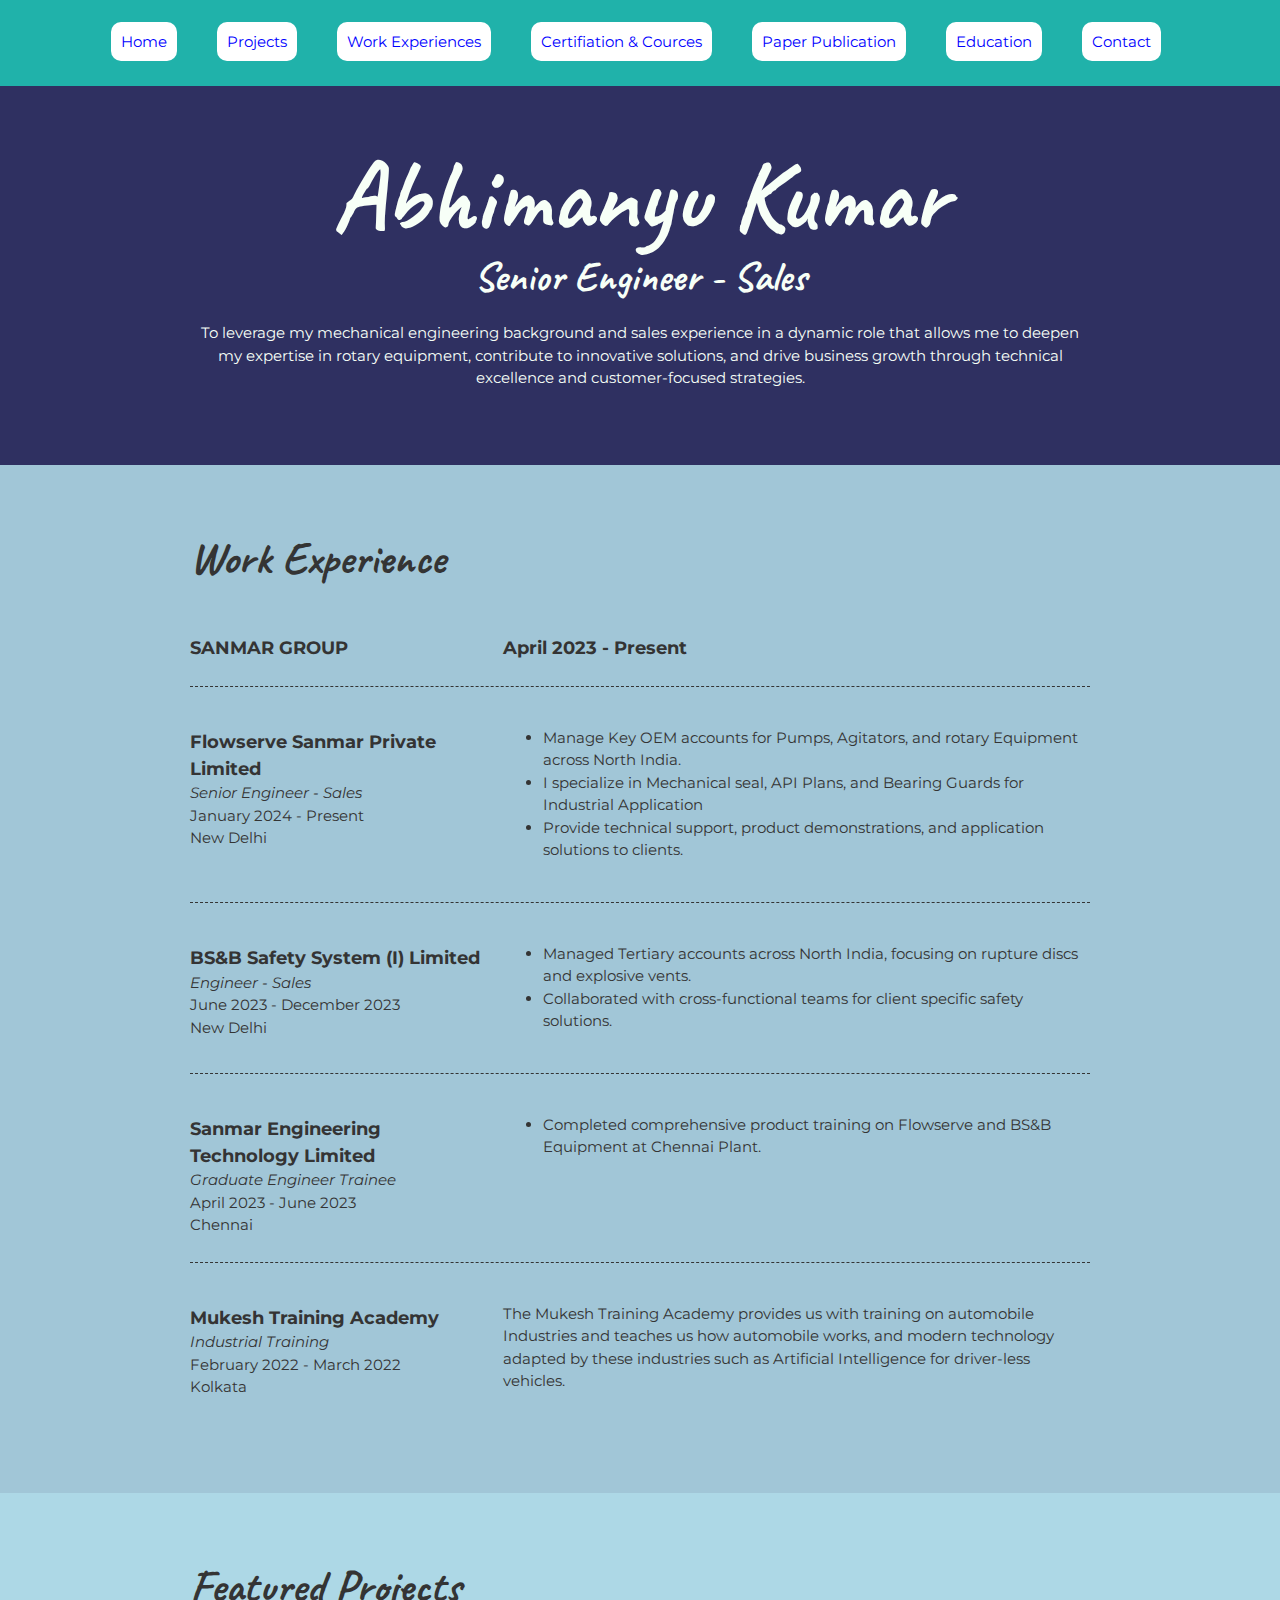
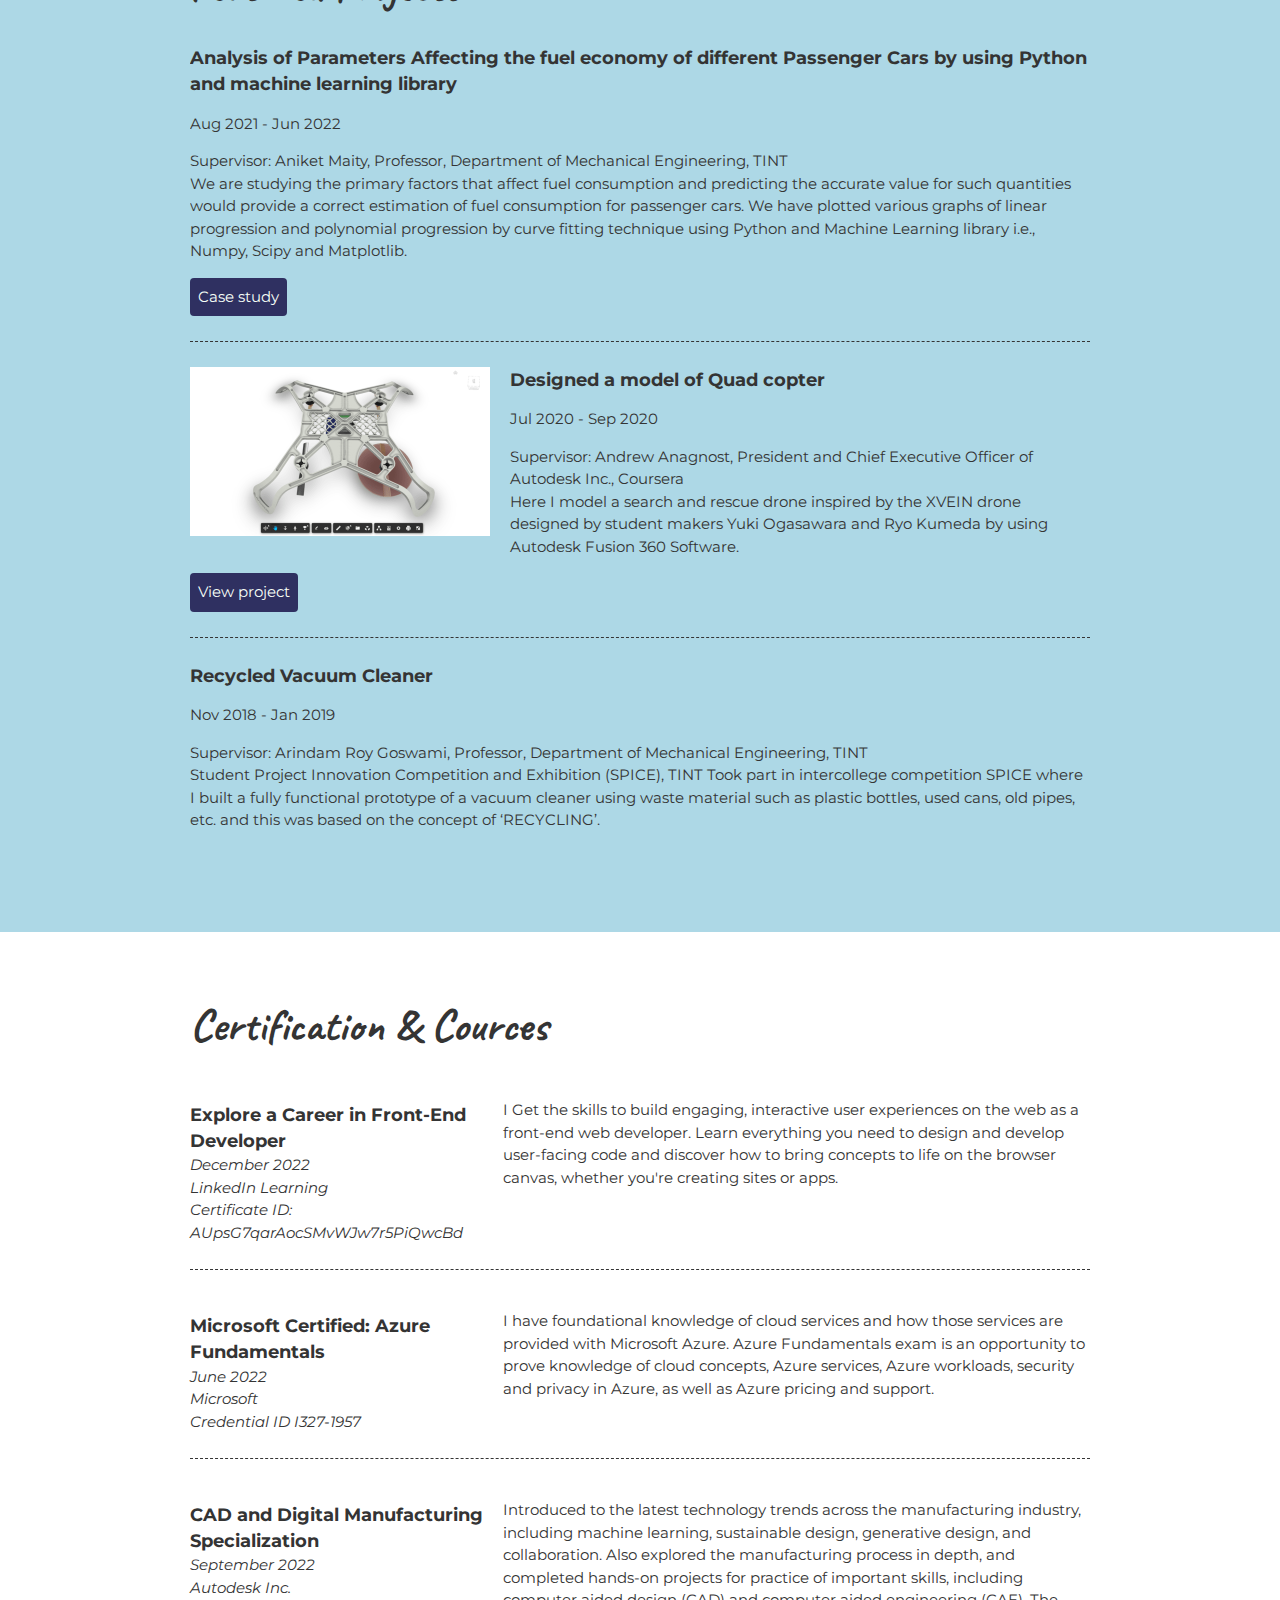
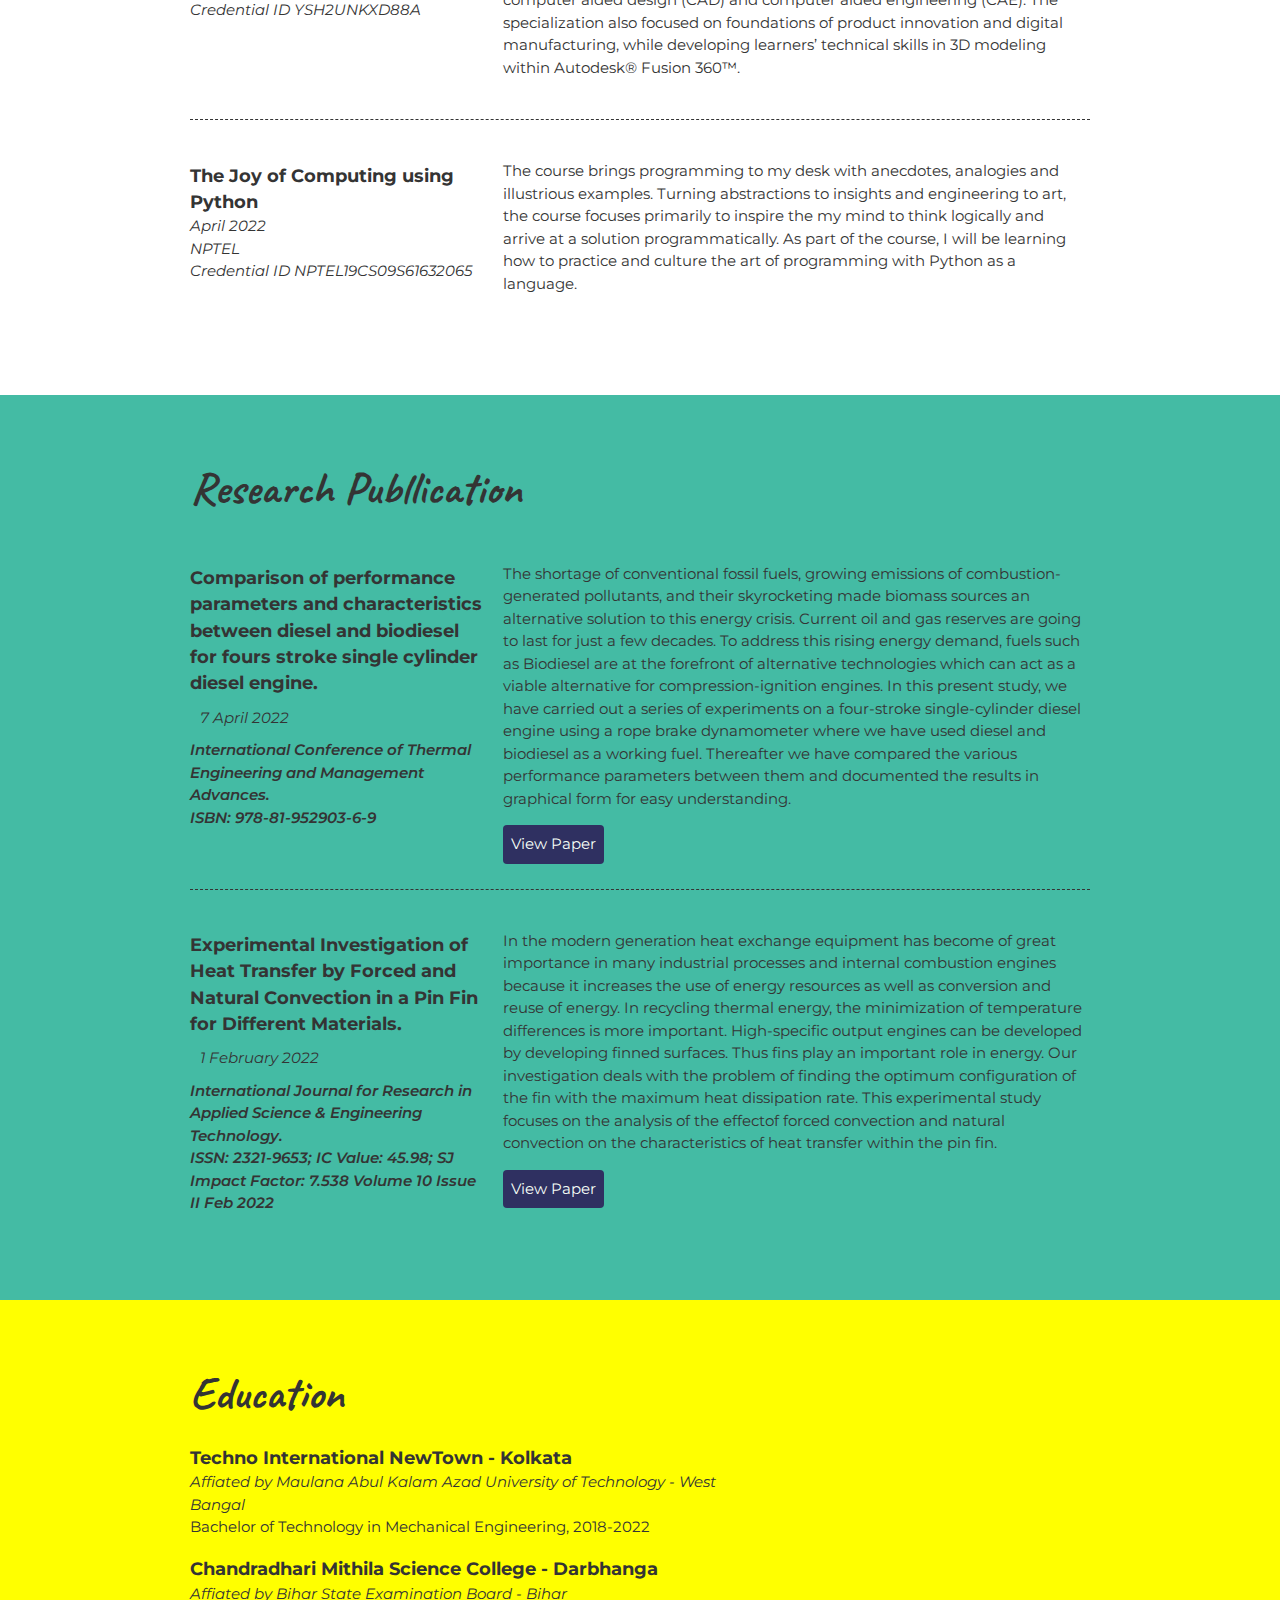
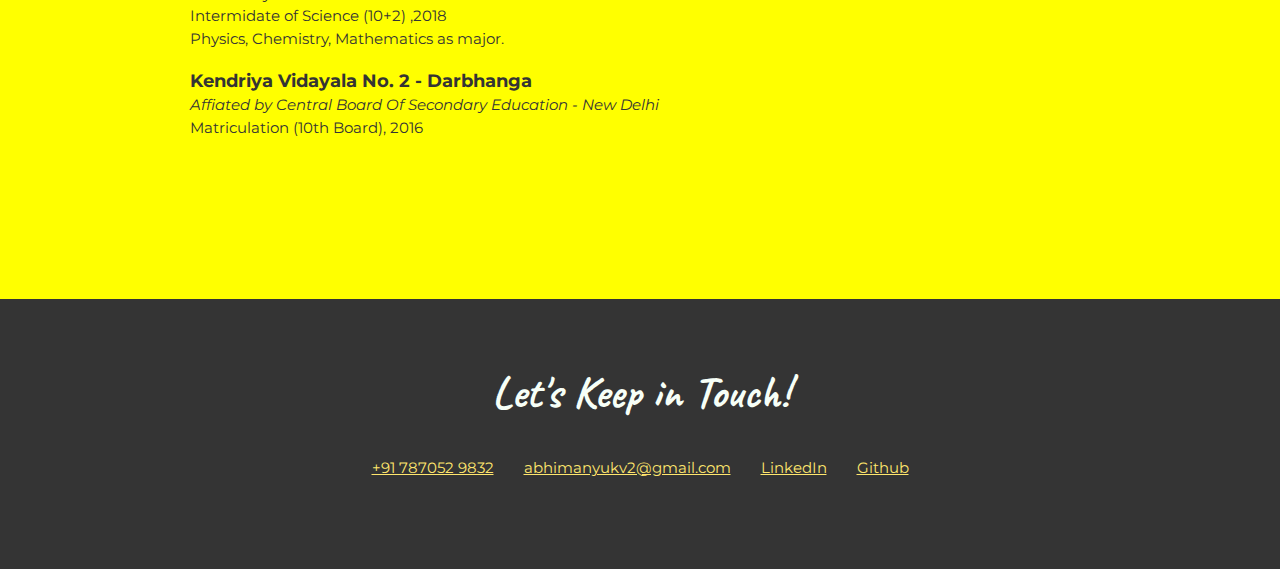
<file: index.html>
<!DOCTYPE html>
<html lang="en">

<head>
    <meta charset="UTF-8">
    <meta name="viewport" content="width=device-width, initial-scale=1.0">
    <title>Abhimanyu - Portfolio</title>
    <link rel="stylesheet" href="./css/style.css">
    <link href="https://fonts.googleapis.com/css2?family=Caveat&family=Montserrat:wght@400;600&display=swap"
        rel="stylesheet">
    <!-- <link href="https://cdn.jsdelivr.net/npm/bootstrap@5.2.3/dist/css/bootstrap.min.css" rel="stylesheet" -->
        <!-- integrity="sha384-rbsA2VBKQhggwzxH7pPCaAqO46MgnOM80zW1RWuH61DGLwZJEdK2Kadq2F9CUG65" crossorigin="anonymous"> -->

</head>

<body>
    <nav class="sidebar">
        <div class="navbar">
            <div class="dropdown">
              <button class="dropbtn">Menu<i class="fa fa-caret-down"></i>
              </button>
              <div class="dropdown-content">
                <a href="#home">Home</a>
                <a href="#projects">Projects</a>
                <a href="#work-expriences">Work Experiences</a>
                <a href="#certification">Certification & Cource</a>
                <a href="#research-publication">Paper Publication</a>
                <a href="#education">Education</a>
                <a href="#contact-info">Contact</a>
              </div>
            </div> 
          </div>
    </nav>
    <nav class="top-nav">
        <ul class="nav">
            <li class="nav-item">
                <a class="nav-link active" href="#home">Home</a>
            </li>
            <li class="nav-item dropdown">
                <!-- <a class="nav-link dropdown-toggle" data-toggle="dropdown" href="#" role="button" aria-haspopup="true"
                    aria-expanded="false">Dropdown</a>
                <div class="dropdown-menu">
                    <a class="dropdown-item" href="#">Action</a>
                    <a class="dropdown-item" href="#">Another action</a>
                    <a class="dropdown-item" href="#">Something else here</a>
                    <div class="dropdown-divider"></div>
                    <a class="dropdown-item" href="#">Separated link</a>
                </div> -->
            </li>
            <li class="nav-item">
                <a class="nav-link" href="#projects">Projects</a>
            </li>
            <li class="nav-item">
                <a class="nav-link" href="#work-expriences">Work Experiences</a>
            </li>
            <li class="nav-item">
                <a class="nav-link" href="#certification">Certifiation & Cources</a>
            </li>
            <li class="nav-item">
                <a class="nav-link" href="#research-publication">Paper Publication</a>
            </li>
            <li class="nav-item">
                <a class="nav-link" href="#education">Education</a>
            </li>
            <li class="nav-item">
                <a class="nav-link" href="#contact-info">Contact</a>
            </li>
            <!-- <li class="nav-item">
                <a class="nav-link" href="#">Link</a>
            </li> -->
            <li class="nav-item">
                <!-- <a class="nav-link disabled" href="#">Disabled</a> -->
            </li>
        </ul>
    </nav>
    <!-- ***********************  ABOUT / PROFILE  *********************** -->
    <header>
        <div id="home" class="content-wrap">
            <h1>Abhimanyu Kumar</h1>
            <h2>Senior Engineer - Sales</h2>

            <p>To leverage my mechanical engineering background and sales experience in a dynamic role that allows me to deepen my expertise in rotary equipment, contribute to innovative solutions, and drive business growth through technical excellence and customer-focused strategies. </p>
            <!-- <p>Mechanical Engineer with a strong background in sales and a passion for learning rotary equipment. Known for combining technical expertise with client-focused solutions to drive business growth and build lasting relationships.</p> -->

            <!-- <p>I am a Mechanical Engineer but have a strong foundation in Python Programming and Web Development. 
                    Now I am learning Data Structure and Algorithm with Python and Object Oriented Programming with Python.</p> -->
            <!-- <p>Add another paragraph if needed.</p> -->
        </div>
    </header>


    <!-- ***********************  WORK EXPERIENCE  *********************** -->
    <section id="work-expriences" class="work-experience">
        <div class="content-wrap item-details divider">
            <h2>Work Experience</h2>
            <!-- <p>Optional paragraph for work experience summary. Not a part of the job details. Delete if not being used.</p> -->

            <section class="job-item">
                    <h3>SANMAR GROUP</h3>
                    <h3>April 2023 - Present</h3>
            </section>
            <section class="job-item">
                    <div class="job-details">
                        <h3>Flowserve Sanmar Private Limited</h3>
                        <p>Senior Engineer - Sales</p>
                        <p>January 2024 - Present</p>
                        <p>New Delhi</p>
                    </div>
                    <div class="job-summary">
                        <!-- <p>Job summary goes here. Add as many paragraphs as you need.</p>
                        <p>Optional list:</p> -->
                        <ul>
                            <li>Manage Key OEM accounts for Pumps, Agitators, and rotary Equipment across North India.</li>
                            <li>I specialize in Mechanical seal, API Plans, and Bearing Guards for Industrial Application</li>
                            <li>Provide technical support, product demonstrations, and application solutions to clients.</li>
                        </ul>
                    </div>
            </section>
            <section class="job-item">
                    <div class="job-details">
                        <h3>BS&B Safety System (I) Limited</h3>
                        <p>Engineer - Sales</p>
                        <p>June 2023 - December 2023</p>
                        <p>New Delhi</p>
                    </div>
                    <div class="job-summary">
                        <!-- <p>Job summary goes here. Add as many paragraphs as you need.</p>
                        <p>Optional list:</p> -->
                        <ul>
                            <li>Managed Tertiary accounts across North India, focusing on rupture discs and explosive vents.</li>
                            <li>Collaborated with cross-functional teams for client specific safety solutions.</li>
                        </ul>
                    </div>
            </section>
            <section class="job-item">
                        <div class="job-details">
                        <h3>Sanmar Engineering Technology Limited</h3>
                        <p>Graduate Engineer Trainee</p>
                        <p>April 2023 - June 2023</p>
                        <p>Chennai</p>
                    </div>
                    <div class="job-summary">
                        <!-- <p>Job summary goes here. Add as many paragraphs as you need.</p>
                        <p>Optional list:</p> -->
                        <ul>
                            <li>Completed comprehensive product training on Flowserve and BS&B Equipment at Chennai Plant.</li>
                    
                        </ul>
                    </div>
    
            </section>

            
            <section class="job-item">
                <div class="job-details">
                    <h3>Mukesh Training Academy</h3>
                    <p>Industrial Training</p>
                    <p>February 2022 - March 2022</p>
                    <p>Kolkata </p>
                </div>
                <div class="job-summary">
                    <p>The Mukesh Training Academy provides us with training on automobile Industries and teaches us how automobile works, and modern technology adapted by these industries such as Artificial Intelligence for driver-less vehicles.</p>
                    <!-- <p>Optional list:</p>
                        <ul>
                            <li>Delete this list if you don't need it.</li>
                            <li>Created...</li>
                            <li>Lead...</li>
                            <li>Responsible for...</li>
                        </ul> -->
                </div>
            </section>

            <!-- Copy this whole <section> block to add more jobs. -->
            <!-- <section class="job-item">
                    <div class="job-details">
                        <h3>Job title</h3>
                        <p>Company Name</p>
                        <p>Date at job</p>
                    </div>
                    <div class="job-summary">
                        <p>Job summary goes here. Add as many paragraphs as you need.</p>
                        <p>Optional list:</p>
                        <ul>
                            <li>Delete this list if you don't need it.</li>
                            <li>Created...</li>
                            <li>Lead...</li>
                            <li>Responsible for...</li>
                        </ul>
                    </div>
                </section> -->
            <!-- End of Job block. -->
        </div>
    </section>

    <!-- ********************  PROJECTS / PORTFOLIO  ********************* -->
    <section id="projects" class="projects">
        <div class="content-wrap divider">
            <h2>Featured Projects</h2>
            <!-- <p>View selected projects below. More information can be found at <a class="btn" href="http://abhimanyukv2.com">abhimanyukv2.com</a>.</p> -->

            <!-- Copy the whole <section> block to add more projects. -->
            <!-- <section class="project-item">
                <img src="./images/Dance Website.jpeg" alt="Design of Dance website">
                <h3>Dance Website</h3>
                <p>September - 2022</p>
                <p>Make a dance fully working and responsive Dance website. For the front end, we use HTML, CSS and
                    JavaScript and for the back end, we use NodeJs and ExpressJs. For storing the contact details we use
                    mongoDB.</p>
                <a class="btn" href="https://github.com/abhimanyukv2/Web_Development_Bootcamp/tree/master/Dance_Website"
                    target="_blank">Source code</a>
            </section>
            <section class="project-item">
                <img src="./images/project 2.jpeg" alt="Design of Restaurant website">
                <h3>Restaurant Website</h3>
                <p>August - 2022</p>
                <p>Make a simple responsive front-end website using HTML and CSS. I also include media queries in this
                    HTML file.</p>
                <a class="btn" href="https://github.com/abhimanyukv2/Web_Development_Bootcamp/tree/master/Project_2"
                    target="_blank">Source code</a>
            </section>
            -->
            <section class="project-item">
                <h3>Analysis of Parameters Affecting the fuel economy of different Passenger Cars by using Python and
                    machine learning library</h3>
                <p>Aug 2021 - Jun 2022</p>
                <!-- <img src="project-thumbnail.png" alt="description of image"> -->
                <p>Supervisor: Aniket Maity, Professor, Department of Mechanical Engineering, TINT <br>
                    We are studying the primary factors that affect fuel consumption and predicting the accurate value
                    for such quantities would provide a correct estimation of fuel consumption for passenger cars. We
                    have plotted various graphs of linear progression and polynomial progression by curve fitting
                    technique using Python and Machine Learning library i.e., Numpy, Scipy and Matplotlib.</p>
                <a class="btn" href="https://1drv.ms/b/s!ArKW7uSvPfa_pgerE2LfoHsIc3ku?e=0G2RrQ" target="_blank">Case
                    study</a>
            </section>
            <section class="project-item">
                <img src="./images/\/Screenshot (8).png" alt="Quadcopter Model">
                <h3>Designed a model of Quad copter</h3>
                <p>Jul 2020 - Sep 2020</p>
                <p>Supervisor: Andrew Anagnost, President and Chief Executive Officer of Autodesk Inc., Coursera <br>
                    Here I model a search and rescue drone inspired by the XVEIN drone designed by student makers Yuki
                    Ogasawara and Ryo Kumeda by using Autodesk Fusion 360 Software.</p>
                <a class="btn" href="https://gmail1075777.autodesk360.com/g/shares/SH9285eQTcf875d3c53907ebcf8ff8c46f3a"
                    target="_blank">View project</a>
            </section>
            <section class="project-item">
                <h3>Recycled Vacuum Cleaner</h3>
                <p>Nov 2018 - Jan 2019</p>
                <!-- <img src="./images/VacuumCleaner.jpg" alt="Vacuum Cleaner"> -->
                <p>Supervisor: Arindam Roy Goswami, Professor, Department of Mechanical Engineering, TINT <br>Student
                    Project Innovation Competition and Exhibition (SPICE), TINT Took part in intercollege competition
                    SPICE where I built a fully functional prototype of a vacuum cleaner using waste material such as
                    plastic bottles, used cans, old pipes, etc. and this was based on the concept of ‘RECYCLING’.</p>
                <!-- <a href="#" target="_blank">View project / case study</a> -->
            </section>
            <!-- <section class="project-item">
                    <img src="project-thumbnail.png" alt="description of image">
                    <h3>Project Name</h3>
                    <p>Date</p>
                    <p>Summary or description of the project and/or your role in it. Add as many paragraphs as you need.</p>
                    <a href="#" target="_blank">View project / case study</a>
                </section> -->
            <!-- End of Project block. -->
        </div>
    </section>

    

    <!-- **********************  Certification and Cources ***************** -->
    <section id="certification" class="certification">
        <div class="content-wrap item-details divider">
            <h2>Certification & Cources</h2>
            <section class="job-item">
                <div class="job-details">
                    <h3>Explore a Career in Front-End Developer</h3>
                    <p class="date">December 2022</p>
                    <footer><cite>LinkedIn Learning</cite>
                    </footer>
                    <footer><cite>Certificate ID: AUpsG7qarAocSMvWJw7r5PiQwcBd</cite></footer>
                </div>
                <div class="job-summary">
                    <!-- <img src="project-thumbnail.png" alt="description of image"> -->
                    <p>I Get the skills to build engaging, interactive user experiences on the web as a front-end web developer. Learn everything you need to design and develop user-facing code and discover how to bring concepts to life on the browser canvas, whether you're creating sites or apps.</p>
                    <!-- <a class="btn" href="https://drive.google.com/file/d/1UDlT3pyzh_IyIL6yCagj6it62PbEU14t/view"
                        target="_blank">View Certificate</a> -->
                </div>
            </section>
            <section class="job-item">
                <div class="job-details">
                    <h3>Microsoft Certified: Azure Fundamentals</h3>
                    <p class="date">June 2022</p>
                    <footer><cite>Microsoft</cite>
                    </footer>
                    <footer><cite>Credential ID I327-1957</cite></footer>
                </div>
                <div class="job-summary">
                    <!-- <img src="project-thumbnail.png" alt="description of image"> -->
                    <p>I have foundational knowledge of cloud services and how those services are provided with Microsoft Azure. Azure Fundamentals exam is an opportunity to prove knowledge of cloud concepts, Azure services, Azure workloads, security and privacy in Azure, as well as Azure pricing and support.</p>
                    <!-- <a class="btn" href="https://drive.google.com/file/d/1UDlT3pyzh_IyIL6yCagj6it62PbEU14t/view"
                        target="_blank">View Certificate</a> -->
                </div>
            </section>
            <section class="job-item">
                <div class="job-details">
                    <h3>CAD and Digital Manufacturing Specialization</h3>
                    <p class="date">September 2022</p>
                    <footer><cite>Autodesk Inc.</cite>
                    </footer>
                    <footer><cite>Credential ID YSH2UNKXD88A</cite></footer>
                </div>
                <div class="job-summary">
                    <!-- <img src="project-thumbnail.png" alt="description of image"> -->
                    <p>Introduced to the latest technology trends across the manufacturing industry, including machine learning, sustainable design, generative design, and collaboration. Also explored the manufacturing process in depth, and completed hands-on projects for practice of important skills, including computer aided design (CAD) and computer aided engineering (CAE). The specialization also focused on foundations of product innovation and digital manufacturing, while developing learners’ technical skills in 3D modeling within Autodesk® Fusion 360™.</p>
                    <!-- <a class="btn" href="https://drive.google.com/file/d/1UDlT3pyzh_IyIL6yCagj6it62PbEU14t/view"
                        target="_blank">View Certificate</a> -->
                </div>
            </section>
            <section class="job-item">
                <div class="job-details">
                    <h3>The Joy of Computing using Python</h3>
                    <p class="date">April 2022</p>
                    <footer><cite>NPTEL</cite>
                    </footer>
                    <footer><cite>Credential ID NPTEL19CS09S61632065</cite></footer>
                </div>
                <div class="job-summary">
                    <!-- <img src="project-thumbnail.png" alt="description of image"> -->
                    <p>The course brings programming to my desk with anecdotes, analogies and illustrious examples. Turning abstractions to insights and engineering to art, the course focuses primarily to inspire the my mind to think logically and arrive at a solution programmatically. As part of the course, I will be learning how to practice and culture the art of programming with Python as a language.</p>
                    <!-- <a class="btn" href="https://drive.google.com/file/d/1UDlT3pyzh_IyIL6yCagj6it62PbEU14t/view"
                        target="_blank">View Certificate</a> -->
                </div>
            </section>
        </div>
    </section>

    <!-- ***********************  RESEARCH PUBLICATION  ******************** -->
    <section id="research-publication" class="research-publication">
        <div class="content-wrap item-details divider">
            <h2>Research Publlication</h2>
            <!-- <p>View selected projects below. More information can be found at <a href="http://abhimanyukv2.com">abhimanyukv2.com</a>.</p> -->
            <section class="job-item">
                <div class="job-details">
                    <h3>Comparison of performance parameters and characteristics between diesel and biodiesel for fours
                        stroke single cylinder diesel engine.</h3>
                    <p class="date">7 April 2022</p>
                    <footer><cite>International Conference of Thermal Engineering and Management Advances.</cite>
                    </footer>
                    <footer><cite>ISBN: 978-81-952903-6-9</cite></footer>
                </div>
                <div class="job-summary">
                    <!-- <img src="project-thumbnail.png" alt="description of image"> -->
                    <p>The shortage of conventional fossil fuels, growing emissions of combustion-generated pollutants,
                        and their skyrocketing made biomass sources an alternative solution to this energy crisis.
                        Current oil and gas reserves are going to last for just a few decades. To address this rising
                        energy demand, fuels such as Biodiesel are at the forefront of alternative technologies which
                        can act as a viable alternative for compression-ignition engines. In this present study, we have
                        carried out a series of experiments on a four-stroke single-cylinder diesel engine using a rope
                        brake dynamometer where we have used diesel and biodiesel as a working fuel. Thereafter we have
                        compared the various performance parameters between them and documented the results in graphical
                        form for easy understanding.</p>
                    <a class="btn" href="https://drive.google.com/file/d/1UDlT3pyzh_IyIL6yCagj6it62PbEU14t/view"
                        target="_blank">View Paper</a>
                </div>
            </section>
            <section class="job-item">
                <div class="job-details">
                    <h3>Experimental Investigation of Heat Transfer by Forced and Natural Convection in a Pin Fin for
                        Different Materials.</h3>
                    <p class="date">1 February 2022</p>
                    <footer><cite>International Journal for Research in Applied Science & Engineering Technology.</cite>
                    </footer>
                    <footer><cite>ISSN: 2321-9653; IC Value: 45.98; SJ Impact Factor: 7.538 Volume 10 Issue II Feb
                            2022</cite></footer>
                </div>
                <div class="job-summary">
                    <!-- <img src="project-thumbnail.png" alt="description of image"> -->
                    <p>In the modern generation heat exchange equipment has become of great importance in many
                        industrial processes and internal combustion engines because it increases the use of energy
                        resources as well as conversion and reuse of energy. In recycling thermal energy, the
                        minimization of temperature differences is more important. High-specific output engines can be
                        developed by developing finned surfaces. Thus fins play an important role in energy. Our
                        investigation deals with the problem of finding the optimum configuration of the fin with the
                        maximum heat dissipation rate. This experimental study focuses on the analysis of the effectof
                        forced convection and natural convection on the characteristics of heat transfer within the pin
                        fin.</p>
                    <a class="btn" href="https://doi.org/10.22214/ijraset.2022.40426" target="_blank">View Paper</a>
                </div>
            </section>
        </div>
    </section>

    <!-- ******************  EDUCATION & CERTIFICATIONS ****************** -->
    <section id="education" class="education">
        <div class="content-wrap item-details">
            <h2>Education</h2>

            <!-- Copy this whole <section> block to add more schools. -->
            <section>
                <h3>Techno International NewTown - Kolkata</h3>
                <p>Affiated by <cite>Maulana Abul Kalam Azad University of Technology - West Bangal</cite></p>
                <p>Bachelor of Technology in Mechanical Engineering, 2018-2022</p>
                <!-- <p>Summary or accomplishments.</p> -->
            </section>
            <section>
                <h3>Chandradhari Mithila Science College - Darbhanga</h3>
                <p>Affiated by <cite>Bihar State Examination Board - Bihar</cite></p>
                <p>Intermidate of Science (10+2) ,2018</p>
                <p>Physics, Chemistry, Mathematics as major.</p>
            </section>
            <section>
                <h3>Kendriya Vidayala No. 2 - Darbhanga</h3>
                <p>Affiated by <cite>Central Board Of Secondary Education - New Delhi</cite></p>
                <p>Matriculation (10th Board), 2016</p>
                <!-- <p>Summary or accomplishments.</p> -->
            </section>
            <!-- <section>
                    <h3>School name - City</h3>
                    <p>Designation received or program name, year attended</p>
                    <p>Summary or accomplishments.</p>
                </section> -->
            <!-- End of School block. -->
        </div>
    </section>

    <!-- *****************  CONTACT INFO / SOCIAL MEDIA  ***************** -->
    <footer id="contact-info" class="contact-info">
        <div class="content-wrap">
            <h2>Let's Keep in Touch!</h2>

            <!-- Social media and contact links. Add or remove any networks. -->
            <ul class="contact-list">
                <li> <a href="tel:+917870529832">+91 787052 9832</a></li>
                <li> <a href="mailto:abhimanyukv2@gmail.com">abhimanyukv2@gmail.com</a></li>
                <!-- <li><a href="http://abhimanyukv2.com" target="_blank">abhimanyukv2.com</a></li> -->
                <!-- <li><a href="#" target="_blank">Twitter</a></li> -->
                <li><a href="https://www.linkedin.com/in/abhimanyukv2/" target="_blank">LinkedIn</a></li>
                <!-- <li><a href="#" target="_blank">Facebook</a></li> -->
                <li><a href="https://github.com/abhimanyukv2">Github</a></li>
            </ul>
        </div>
    </footer>
    </main>
</body>

</html>
</file>
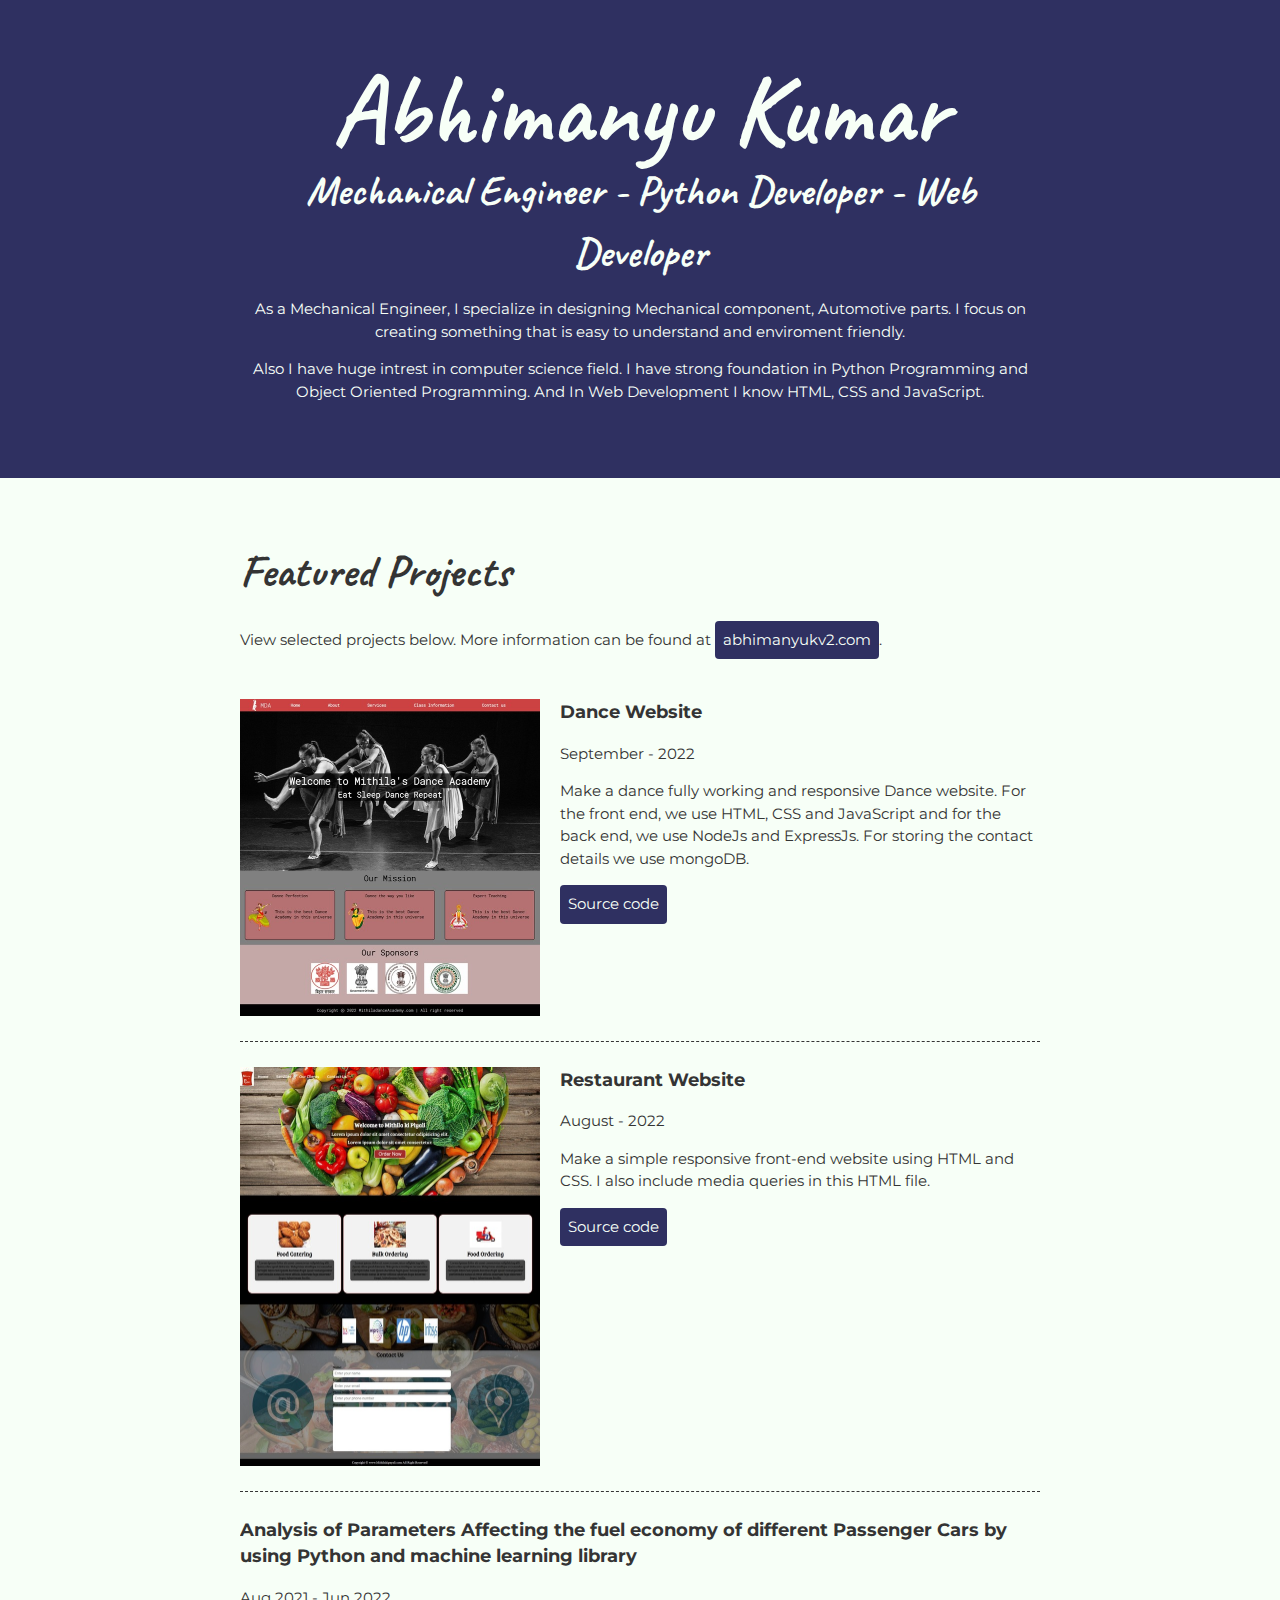
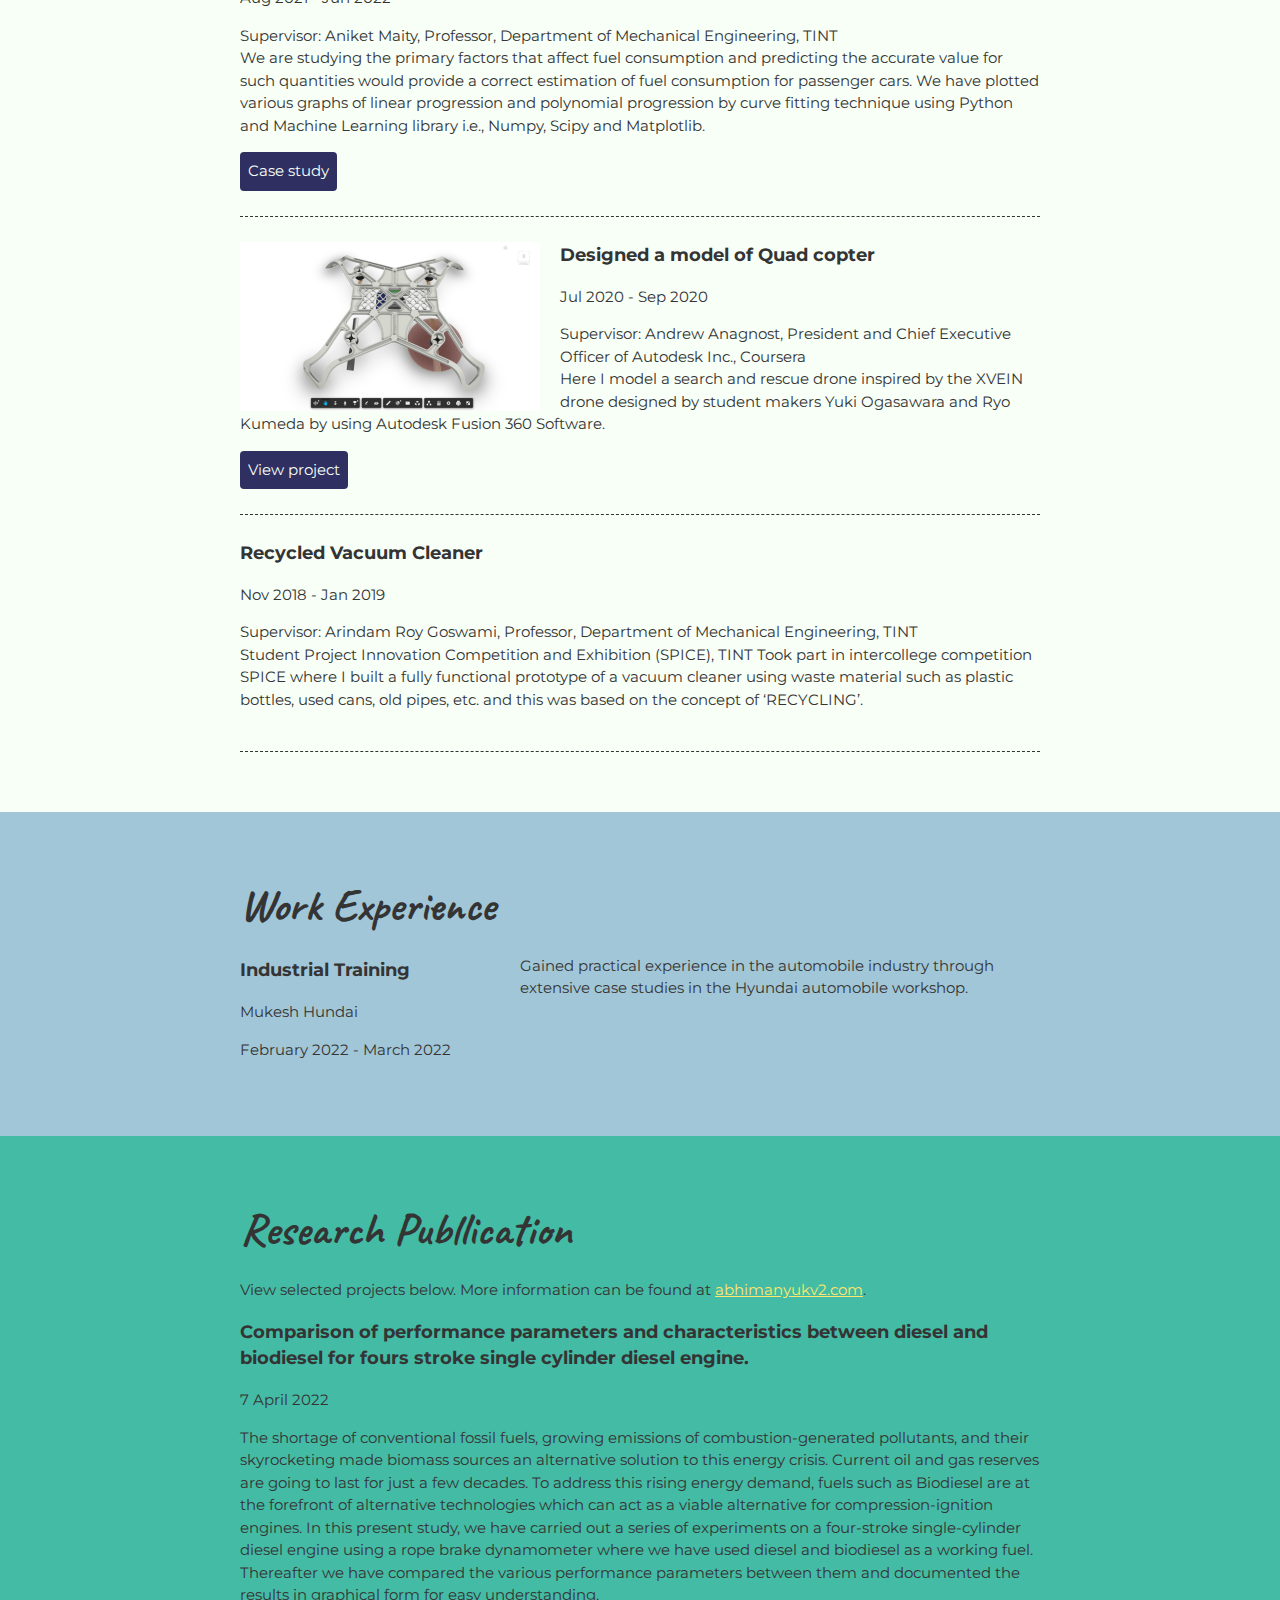
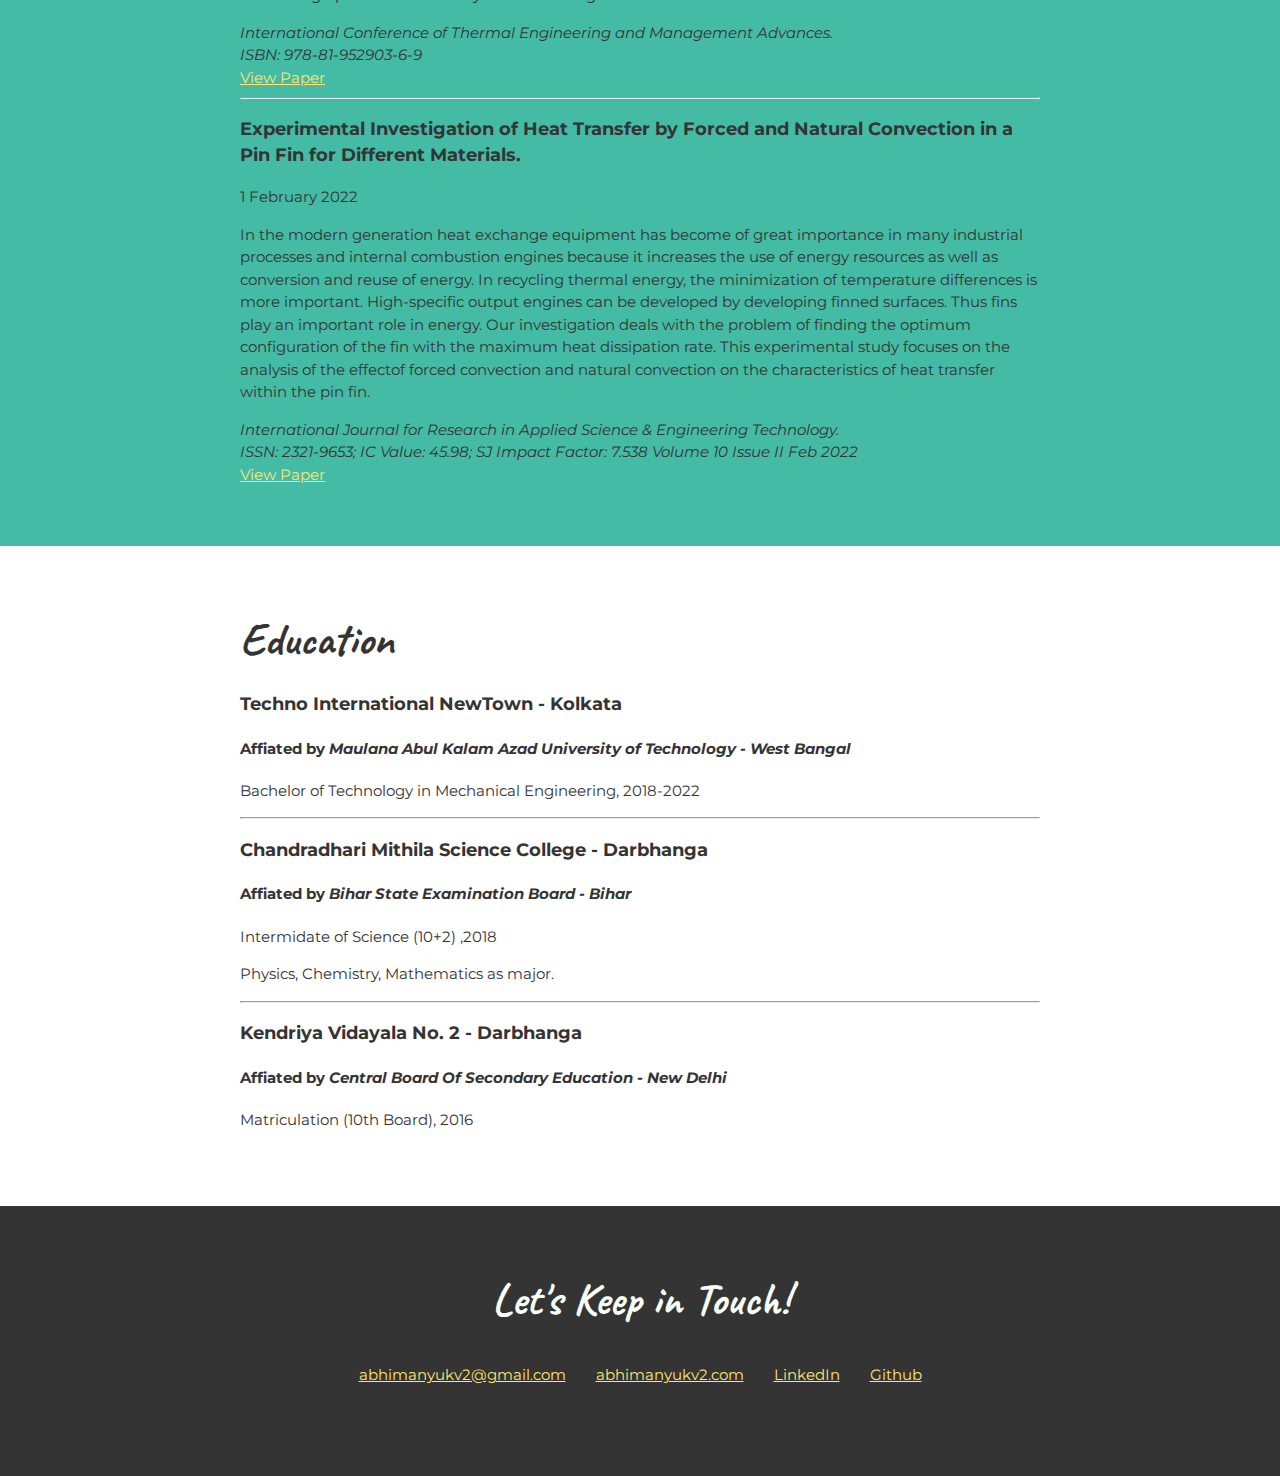
<file: CSS_Protfolio/index.html>
<!DOCTYPE html>
<html lang="en">

<head>
    <meta charset="UTF-8">
    <meta name="viewport" content="width=device-width, initial-scale=1.0">
    <title>Abhimanyu - Portfolio</title>
    <link rel="stylesheet" href="./css/style.css">
    <link href="https://fonts.googleapis.com/css2?family=Caveat&family=Montserrat:wght@400;600&display=swap" rel="stylesheet">
</head>

<body>
    <main>
        <!-- ***********************  ABOUT / PROFILE  *********************** -->
        <header>
            <div class="content-wrap">
                <h1>Abhimanyu Kumar</h1>
                <h2>Mechanical Engineer - Python Developer - Web Developer</h2>

                <p>As a Mechanical Engineer, I specialize in designing Mechanical component, Automotive parts. I focus on creating something that is easy to understand and enviroment friendly. </p>
                <p>Also I have huge intrest in computer science field. I have strong foundation in Python Programming and Object Oriented Programming. And In Web Development I know HTML, CSS and JavaScript.</p>

                <!-- <p>I am a Mechanical Engineer but have a strong foundation in Python Programming and Web Development. 
                    Now I am learning Data Structure and Algorithm with Python and Object Oriented Programming with Python.</p> -->
                <!-- <p>Add another paragraph if needed.</p> -->
            </div>
        </header>

        <!-- ********************  PROJECTS / PORTFOLIO  ********************* -->
        <section class="projects">
            <div class="content-wrap">
                <h2>Featured Projects</h2>
                <p>View selected projects below. More information can be found at <a class="btn" href="http://abhimanyukv2.com">abhimanyukv2.com</a>.</p>

                <!-- Copy the whole <section> block to add more projects. -->
                <section class="project-item">
                    <img src="./images/Dance Website.jpeg" alt="Design of Dance website">
                    <h3>Dance Website</h3>
                    <p>September - 2022</p>
                    <p>Make a dance fully working and responsive Dance website. For the front end, we use HTML, CSS and JavaScript and for the back end, we use NodeJs and ExpressJs. For storing the contact details we  use mongoDB.</p>
                    <a class="btn" href="https://github.com/abhimanyukv2/Web_Development_Bootcamp/tree/master/Dance_Website" target="_blank">Source code</a>
                </section>
                <section class="project-item">
                    <img src="./images/project 2.jpeg" alt="Design of Restaurant website">
                    <h3>Restaurant Website</h3>
                    <p>August - 2022</p>
                    <p>Make a simple responsive front-end website using HTML and CSS. I also include media queries in this HTML file.</p>
                    <a class="btn" href="https://github.com/abhimanyukv2/Web_Development_Bootcamp/tree/master/Project_2" target="_blank">Source code</a>
                </section>
                <section class="project-item">
                    <h3>Analysis of Parameters Affecting the fuel economy of different Passenger Cars by using Python and machine learning library</h3>
                    <p>Aug 2021 - Jun 2022</p>
                    <!-- <img src="project-thumbnail.png" alt="description of image"> -->
                    <p>Supervisor: Aniket Maity, Professor, Department of Mechanical Engineering, TINT <br>
                        We are studying the primary factors that affect fuel consumption and predicting the accurate value for such quantities would provide a correct estimation of fuel consumption for passenger cars. We have plotted various graphs of linear progression and polynomial progression by curve fitting technique using Python and Machine Learning library i.e., Numpy, Scipy and Matplotlib.</p>
                    <a class="btn" href="https://1drv.ms/b/s!ArKW7uSvPfa_pgerE2LfoHsIc3ku?e=0G2RrQ" target="_blank">Case study</a>
                </section>
                <section class="project-item">
                    <img src="./images/\/Screenshot (8).png" alt="Quadcopter Model">
                    <h3>Designed a model of Quad copter</h3>
                    <p>Jul 2020 - Sep 2020</p>
                    <p>Supervisor: Andrew Anagnost, President and Chief Executive Officer of Autodesk Inc., Coursera <br>
                        Here I model a search and rescue drone inspired by the XVEIN drone designed by student makers Yuki Ogasawara and Ryo Kumeda by using Autodesk Fusion 360 Software.</p>
                    <a class="btn" href="https://gmail1075777.autodesk360.com/g/shares/SH9285eQTcf875d3c53907ebcf8ff8c46f3a" target="_blank">View project</a>
                </section>
                <section class="project-item">
                    <h3>Recycled Vacuum Cleaner</h3>
                    <p>Nov 2018 - Jan 2019</p>
                    <!-- <img src="./images/VacuumCleaner.jpg" alt="Vacuum Cleaner"> -->
                    <p>Supervisor: Arindam Roy Goswami, Professor, Department of Mechanical Engineering, TINT <br>Student Project Innovation Competition and Exhibition (SPICE), TINT Took part in intercollege competition SPICE where I built a fully functional prototype of a vacuum cleaner using waste material such as plastic bottles, used cans, old pipes, etc. and this was based on the concept of ‘RECYCLING’.</p>
                    <!-- <a href="#" target="_blank">View project / case study</a> -->
                </section>
                <!-- <section class="project-item">
                    <img src="project-thumbnail.png" alt="description of image">
                    <h3>Project Name</h3>
                    <p>Date</p>
                    <p>Summary or description of the project and/or your role in it. Add as many paragraphs as you need.</p>
                    <a href="#" target="_blank">View project / case study</a>
                </section> -->
                <!-- End of Project block. -->
            </div>
        </section>

        <!-- ***********************  WORK EXPERIENCE  *********************** -->
        <section class="work-experience">
            <div class="content-wrap">
                <h2>Work Experience</h2>
                <!-- <p>Optional paragraph for work experience summary. Not a part of the job details. Delete if not being used.</p> -->
                <section class="job-item">
                    <div class="job-details">
                        <h3>Industrial Training</h3>
                        <p>Mukesh Hundai</p>
                        <p>February 2022 - March 2022</p>
                    </div>
                    <div class="job-summary">
                        <p>Gained practical experience in the automobile industry through extensive case studies in the Hyundai automobile workshop.</p>
                        <!-- <p>Optional list:</p>
                        <ul>
                            <li>Delete this list if you don't need it.</li>
                            <li>Created...</li>
                            <li>Lead...</li>
                            <li>Responsible for...</li>
                        </ul> -->
                    </div>
                </section>

                <!-- Copy this whole <section> block to add more jobs. -->
                <!-- <section class="job-item">
                    <div class="job-details">
                        <h3>Job title</h3>
                        <p>Company Name</p>
                        <p>Date at job</p>
                    </div>
                    <div class="job-summary">
                        <p>Job summary goes here. Add as many paragraphs as you need.</p>
                        <p>Optional list:</p>
                        <ul>
                            <li>Delete this list if you don't need it.</li>
                            <li>Created...</li>
                            <li>Lead...</li>
                            <li>Responsible for...</li>
                        </ul>
                    </div>
                </section> -->
                <!-- End of Job block. -->
            </div>
        </section>
        <!-- ***********************  RESEARCH PUBLICATION  ******************** -->
        <section class="research-publication">
            <div class="content-wrap">
                <h2>Research Publlication</h2>
                <p>View selected projects below. More information can be found at <a
                        href="http://abhimanyukv2.com">abhimanyukv2.com</a>.</p>
                <section>
                    <h3>Comparison of performance parameters and characteristics between diesel and biodiesel for fours stroke single cylinder diesel engine.</h3>
                    <p>7 April 2022</p>
                    <!-- <img src="project-thumbnail.png" alt="description of image"> -->
                    <p>The shortage of conventional fossil fuels, growing emissions of combustion-generated pollutants, and their skyrocketing made biomass sources an alternative solution to this energy crisis. Current oil and gas reserves are going to last for just a few decades. To address this rising energy demand, fuels such as Biodiesel are at the forefront of alternative technologies which can act as a viable alternative for compression-ignition engines. In this present study, we have carried out a series of experiments on a four-stroke single-cylinder diesel engine using a rope brake dynamometer where we have used diesel and biodiesel as a working fuel. Thereafter we have compared the various performance parameters between them and documented the results in graphical form for easy understanding.</p>
                    <footer><cite>International Conference of Thermal Engineering and Management Advances.</cite></footer>
                    <footer><cite>ISBN: 978-81-952903-6-9</cite></footer>
                    <a href="https://drive.google.com/file/d/1UDlT3pyzh_IyIL6yCagj6it62PbEU14t/view" target="_blank">View Paper</a>
                </section>
                <hr>
                <section>
                    <h3>Experimental Investigation of Heat Transfer by Forced and Natural Convection in a Pin Fin for Different Materials.</h3>
                    <p>1 February 2022</p>
                    <!-- <img src="project-thumbnail.png" alt="description of image"> -->
                    <p>In the modern generation heat exchange equipment has become of great importance in many industrial processes and internal combustion engines because it increases the use of energy resources as well as conversion and reuse of energy. In recycling thermal energy, the minimization of temperature differences is more important. High-specific output engines can be developed by developing finned surfaces. Thus fins play an important role in energy. Our investigation deals with the problem of finding the optimum configuration of the fin with the maximum heat dissipation rate. This experimental study focuses on the analysis of the effectof forced convection and natural convection on the characteristics of heat transfer within the pin fin.</p>
                    <footer><cite>International Journal for Research in Applied Science & Engineering Technology.</cite></footer>
                    <footer><cite>ISSN: 2321-9653; IC Value: 45.98; SJ Impact Factor: 7.538 Volume 10 Issue II Feb 2022</cite></footer>
                    <a href="https://doi.org/10.22214/ijraset.2022.40426" target="_blank">View Paper</a>
                </section>
            </div>
        </section>

        <!-- ******************  EDUCATION & CERTIFICATIONS ****************** -->
        <section class="education">
            <div class="content-wrap">
                <h2>Education</h2>

                <!-- Copy this whole <section> block to add more schools. -->
                <section>
                    <h3>Techno International NewTown - Kolkata</h3>
                    <h4>Affiated by <cite>Maulana Abul Kalam Azad University of Technology - West Bangal</cite></h4>
                    <p>Bachelor of Technology in Mechanical Engineering, 2018-2022</p>
                    <!-- <p>Summary or accomplishments.</p> -->
                </section>
                <hr>
                <section>
                    <h3>Chandradhari Mithila Science College - Darbhanga</h3>
                    <h4>Affiated by <cite>Bihar State Examination Board - Bihar</cite></h4>
                    <p>Intermidate of Science (10+2) ,2018</p>
                    <p>Physics, Chemistry, Mathematics as major.</p>
                </section>
                <hr>
                <section>
                    <h3>Kendriya Vidayala No. 2 - Darbhanga</h3>
                    <h4>Affiated by <cite>Central Board Of Secondary Education - New Delhi</cite></h4>
                    <p>Matriculation (10th Board), 2016</p>
                    <!-- <p>Summary or accomplishments.</p> -->
                </section>
                <!-- <section>
                    <h3>School name - City</h3>
                    <p>Designation received or program name, year attended</p>
                    <p>Summary or accomplishments.</p>
                </section> -->
                <!-- End of School block. -->
            </div>
        </section>

        <!-- *****************  CONTACT INFO / SOCIAL MEDIA  ***************** -->
        <footer class="contact-info">
            <div class="content-wrap">
                <h2>Let's Keep in Touch!</h2>

                <!-- Social media and contact links. Add or remove any networks. -->
                <ul class="contact-list">
                    <li><a href="mailto:abhimanyukv2@gmail.com">abhimanyukv2@gmail.com</a></li>
                    <li><a href="http://abhimanyukv2.com" target="_blank">abhimanyukv2.com</a></li>
                    <!-- <li><a href="#" target="_blank">Twitter</a></li> -->
                    <li><a href="https://www.linkedin.com/in/abhimanyukv2/" target="_blank">LinkedIn</a></li>
                    <!-- <li><a href="#" target="_blank">Facebook</a></li> -->
                    <li><a href="https://github.com/abhimanyukv2">Github</a></li>
                </ul>
            </div>
        </footer>
    </main>
</body>

</html>
</file>
<file: css/style.css>
/* 
COLOR PALETTE
https://coolors.co/f7fff7-343434-2f3061-ffe66d-a1c6d7
#f7fff7 - almost white
#343434 - dark gray - almost black
#2f3061 - blue dark
#a1c6d7 - blue light
 */


 /* Global style
 ********************************************************* */
 html {
    box-sizing: border-box;
    scroll-behavior: smooth;
}

*, *:before, *:after {
    box-sizing: inherit;
}

body {
    color: #343434;
    margin: 0;
    padding: 0;
    font-family: 'Montserrat', sans-serif;
    font-size: 15px;
    line-height: 1.5;
}

img {
    width: 300px;
}

a {
    color: #ffe66d;
}

a:hover {
    text-decoration: none;
}

.content-wrap {
    max-width: 900px;
    width: 90%;
    margin: 0 auto;
    padding: 60px 0;
}

h1 {
    font-size: 100px;
    line-height: 1;
}

h1, h2 {
    font-family: 'Caveat', cursive;
    margin: 0;
}

h2 {
    /* margin: 0; */
    font-size: 45px;
}

h3 {
    margin-bottom: 0;
}

.item-details h3 + p {
    font-style: italic;
}

.item-details h3 ~ p {
    margin: 0;
}

.divider > section {
    border-bottom: 1px dashed #343434;
    padding: 25px 0;
}

.divider > section:last-of-type {
    border-bottom: none;
}

/* Profile
*********************************************************** */
header {
    background-color: #2f3061;
    color: #f7fff7;
    /* text-align: center; */
}

header h2 {
    font-size: 41px;
}

/* Projects
*********************************************************** */
.projects {
    background: lightblue;
}

.projects a {
    color: #2f3061;
}

.projects .btn {
    color: #f7fff7;
    background: #2f3061;
    text-decoration: none;
    padding: 8px;
    border-radius: 4px;
    display: inline-block;
}

.projects .btn:hover {
    background: rgba(47, 48, 97, 80%);
}

.project-item {
    overflow: hidden;
}

.project-item h3 {
    margin-top: 0;
}


/* Work Exprience
*********************************************************** */
.work-experience {
    background: #a1c6d7;
}

.work-experience {
    background-image: url("https://github.com/abhimanyukv2/protfolio/blob/main/images/annie-spratt-unsplash.jpg");
    background-size: cover;
}


/* Research Publicatio 
************************************************************ */
.research-publication {
    background: #44BBA4;
}

.research-publication {
    background-image: url("https://github.com/abhimanyukv2/protfolio/blob/main/images/sharon-mccutcheon-unsplash.jpg");
    /* background-size: cover; */
}

.research-publication a {
    color: #2f3061;
}

.research-publication .btn {
    color: #f7fff7;
    background: #2f3061;
    text-decoration: none;
    padding: 8px;
    border-radius: 4px;
    display: inline-block;
}

.research-publication cite {
    font-weight: 600;
}
.research-publication .date {
    margin: 10px;
}


/* Education
************************************************************ */
.education {
    background: yellow;
}
.education {
    background-image: url("https://github.com/abhimanyukv2/protfolio/blob/main/images/joanna-kosinska-unsplash.jpg");
    background-size: cover;
    /* background-position: top right; */
    padding-bottom: 100px;
}

.education p {
    width: 60%;
}


/* Contact Info
************************************************************ */
.contact-info {
    background: #343434;
    color: #f7fff7;
    /* text-align: center; */
}

.contact-list {
    list-style-type: none;
    padding: 0;
}

.contact-list a {
    padding: 15px;
    display: inline-block;
}


/* Responsive 
************************************************************* */

@media screen and (min-width:750px){

    header, .contact-info {
        text-align: center;
    }

    .project-item img {
        float: left;
        margin-right: 20px;
    }

    .job-item {
        display: grid;
        grid-template-columns: 1fr 2fr;
        column-gap: 20px;
    }

    .contact-list {
        display: flex;
        justify-content: center;
    }

    .education {
        background-position: top right;
    }
}

@media screen and (max-width:749px) {
    
    h1 {
        font-size: 75px;
        line-height: 0.9;
        margin-bottom: 20px;
    }

    h2 {
        line-height: 1;
    }

    .contact-list a {
        padding: 5px;
    }
}

/* Navigation bar
********************************************************* */

.top-nav {
    padding-right: 0.75rem;
    padding-left: 0.75rem;
    margin-right: auto;
    margin-left: auto;
    width: 100%;
    /* padding-top: 1rem!important; */
    padding-bottom: 1rem!important;
    /* padding: 1rem; */
    justify-content: center!important;
    display: flex;
    position: sticky;
    top: 0;
    background: lightseagreen;
}

.top-nav ul {
    border-radius: 0.375rem;
    /* link-active-color: #fff; */
    /* link-active-bg: #0d6efd; */
    padding: 1rem 0.5rem;
    color: #0d6efd;
    --bs-nav-link-hover-color: var(--bs-link-hover-color);
    --bs-nav-link-disabled-color: #6c757d;
    display: flex;
    flex-wrap: wrap;
    padding-left: 0;
    margin-bottom: 0;
    list-style: none;
}

.top-nav ul li {
    display: list-item;
}

.top-nav a {
    margin-left: 20px;
    margin-right: 20px;
    margin-top: 0;
    margin-bottom: 0;
    padding: 10px;
    border-radius: 10px;
    text-decoration: none;
    color: blue;
    background: white;
}

.top-nav a:hover {
    background: blue;
    color: white;
}


/* sidebar
********************************************************************* */
.navbar {
    /* overflow: hidden; */
    background-color: lightseagreen;
    position: fixed;
    /* bottom: 0; */

}
  
.navbar a {
    float: left;
    font-size: 20px;
    color: white;
    text-align: center;
    padding: 14px 16px;
    text-decoration: none;
}
  
.dropdown {
    float: left;
    overflow: hidden;
}
  
  .dropdown .dropbtn {
    font-size: 16px;  
    border: none;
    outline: none;
    color: white;
    padding: 14px 16px;
    background-color: inherit;
    font-family: inherit;
    margin: 0;
  }
  
  .navbar a:hover, .dropdown:hover .dropbtn {
    background-color: red;
  }
  
  .dropdown-content {
    display: none;
    position: absolute;
    background-color: #f9f9f9;
    min-width: 160px;
    box-shadow: 0px 8px 16px 0px rgba(0,0,0,0.2);
    z-index: 1;
  }
  
  .dropdown-content a {
    float: none;
    color: black;
    padding: 12px 16px;
    text-decoration: none;
    display: block;
    text-align: left;
  }
  
  .dropdown-content a:hover {
    background-color: #ddd;
  }
  
  .dropdown:hover .dropdown-content {
    display: block;
  }

@media screen and (max-width:900px) {
    .top-nav {
        display: none;
    }
}

@media screen and (min-width:899px) {
    .sidebar {
        display: none;
    }
}
</file>
<file: CSS_Protfolio/css/style.css>
/* 
COLOR PALETTE
https://coolors.co/f7fff7-343434-2f3061-ffe66d-a1c6d7
#f7fff7 - almost white
#343434 - dark gray - almost black
#2f3061 - blue dark
#a1c6d7 - blue light
 */


 /* Global style
 ********************************************************* */
 html {
    box-sizing: border-box;
}

*, *:before, *:after {
    box-sizing: inherit;
}

body {
    color: #343434;
    margin: 0;
    padding: 0;
    font-family: 'Montserrat', sans-serif;
    font-size: 15px;
    line-height: 1.5;
}

img {
    width: 300px;
}

a {
    color: #ffe66d;
}

a:hover {
    text-decoration: none;
}

.content-wrap {
    width: 800px;
    margin: 0 auto;
    padding: 60px 0;
}

h1 {
    font-size: 100px;
    line-height: 1;
}

h1, h2 {
    font-family: 'Caveat', cursive;
    margin: 0;
}

h2 {
    /* margin: 0; */
    font-size: 45px;
}

/* p {
    margin: 0;
} */

/* Profile
*********************************************************** */
header {
    background-color: #2f3061;
    color: #f7fff7;
    text-align: center;
}

header h2 {
    font-size: 41px;
}

/* Projects
*********************************************************** */
.projects {
    background: #f7fff7;
}

.projects a {
    color: #2f3061;
}

.projects .btn {
    color: #f7fff7;
    background: #2f3061;
    text-decoration: none;
    padding: 8px;
    border-radius: 4px;
    display: inline-block;
}

.projects .btn:hover {
    background: rgba(47, 48, 97, 80%);
}

.project-item {
    overflow: hidden;
    border-bottom: 1px dashed #343434;
    padding: 25px 0;
}

.project-item img {
    float: left;
    margin-right: 20px;
}

.project-item h3 {
    margin-top: 0;
}


/* Work Exprience
*********************************************************** */
.work-experience {
    background: #a1c6d7;
}

.job-item {
    display: grid;
    grid-template-columns: 1fr 2fr;
    column-gap: 20px;
}

/* Research Publicatio 
************************************************************ */
.research-publication {
    background: #44BBA4;
}


/* Education
************************************************************ */


/* Contact Info
************************************************************ */
.contact-info {
    background: #343434;
    color: #f7fff7;
    text-align: center;
}

.contact-list {
    list-style-type: none;
    padding: 0;
    display: flex;
    justify-content: center;
}

.contact-list a {
    padding: 15px;
    display: inline-block;
}
</file>
